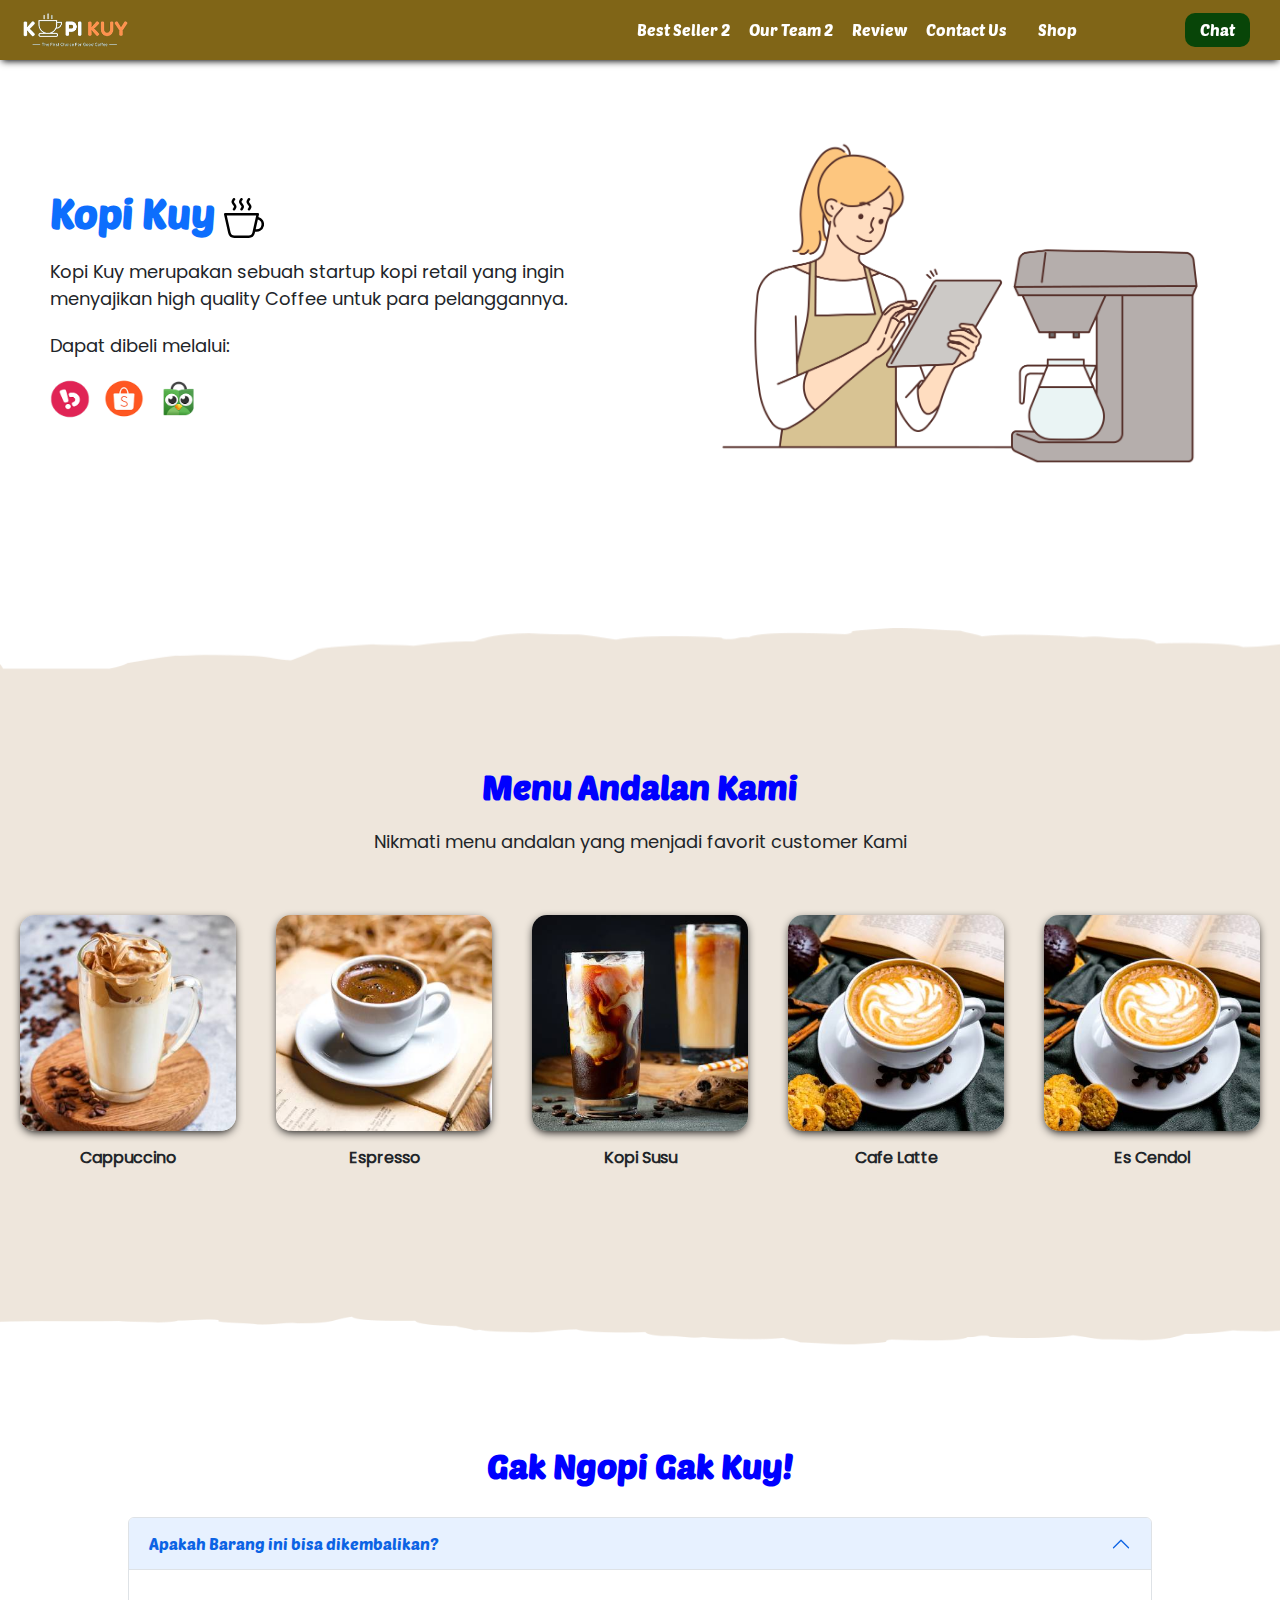
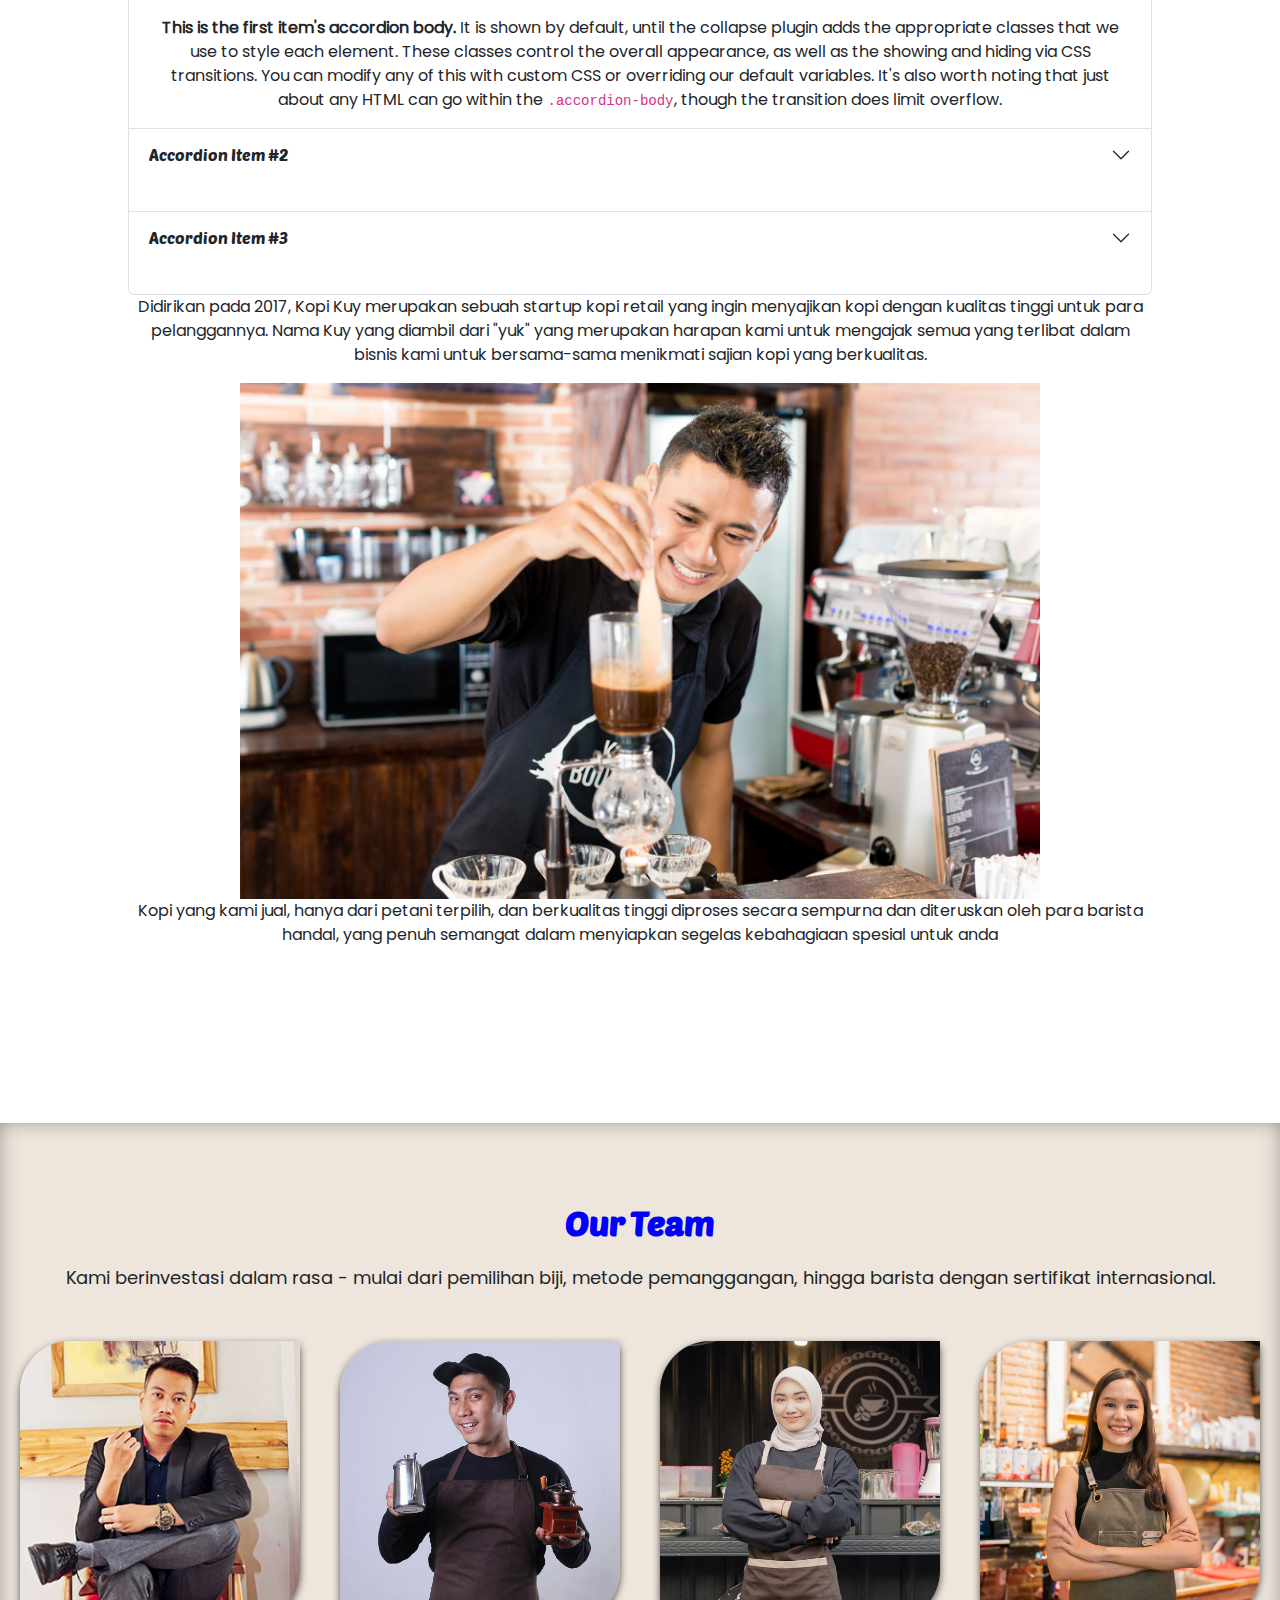
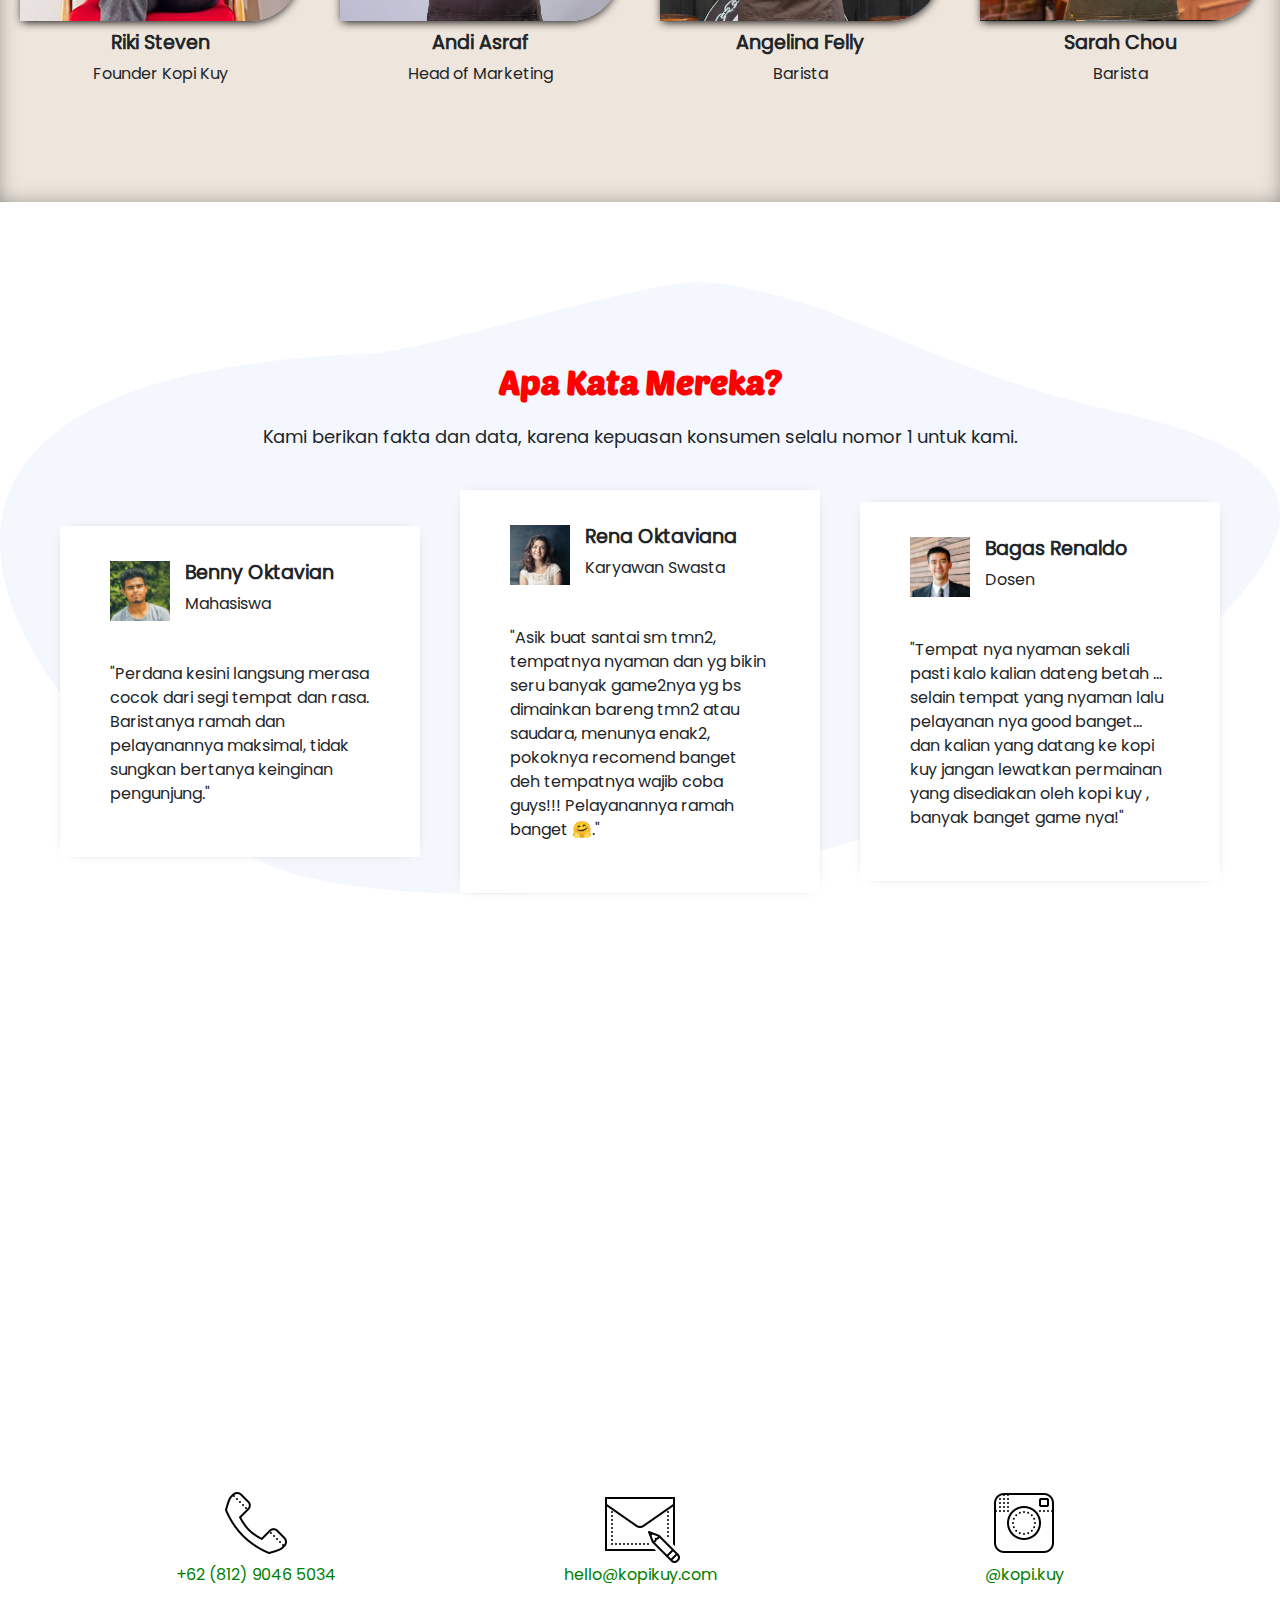
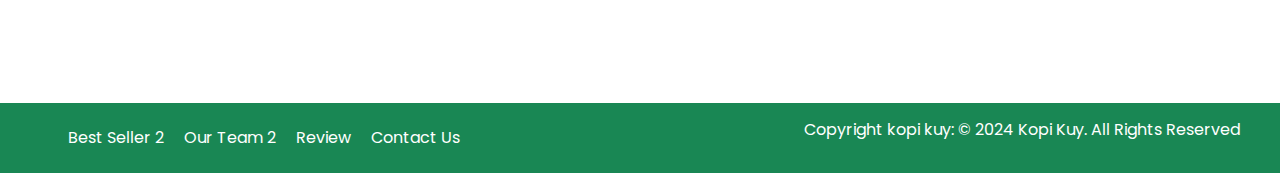
<file: index.html>
<!DOCTYPE html>
<html lang="id">

<head>
    <meta charset="UTF-8">
    <meta http-equiv="X-UA-Compatible" content="IE=edge">
    <meta name="viewport" content="width=device-width, initial-scale=1.0">
    <link rel="shortcut icon" href="images/favicon.ico" type="image/x-icon">
    <title>Website Kopi Kuy</title>
    <link rel="stylesheet" href="css/bootstrap.css">
    <link rel="preconnect" href="https://fonts.googleapis.com">
    <link rel="preconnect" href="https://fonts.gstatic.com" crossorigin>
    <link href="https://fonts.googleapis.com/css2?family=Poetsen+One&display=swap" rel="stylesheet">
    <link rel="stylesheet" href="css/style.css">
    <style>
        h2 {
            color: blue;
        }
    </style>
</head>

<body>
    <nav>
        <img class="logo" src="images/logo/logo_kuy.png">
        <div class="navigasi">
            <a href="#best-seller">Best Seller 2</a>
            <a href="#our-team">Our Team 2</a>
            <a href="#review">Review</a>
            <a href="#contact-us">Contact Us</a>
        </div>
        <a class="shop" href="produk.html">Shop</a>
        <a class="chat" href="https://wa.me/628123456?text=Saya ingin bertanya" target="_blank">Chat</a>
    </nav>

    <!--Tulis kode header mulai di baris 28-->

    <header>
        <div class="kiri">
            <h1 class="text-primary">
                Kopi Kuy
                <img src="images/icon/icon_kopi.svg" alt="">
            </h1>
            <p>
                Kopi Kuy merupakan sebuah startup kopi retail yang ingin menyajikan
                high quality Coffee untuk para pelanggannya.
            </p>
            <p>
                Dapat dibeli melalui:
            </p>
            <div class="olshop">
                <img src="images/logo/logo_bukalapak.png" alt="">
                <img src="images/logo/logo_shopee.png" alt="">
                <img src="images/logo/logo_tokopedia.png" alt="">
            </div>
        </div>
        <div class="kanan">
            <img src="images/header/header5.png" alt="">
        </div>
    </header>

    <section class="best-seller" id="best-seller">
        <h2>
            Menu Andalan Kami
        </h2>
        <p>
            Nikmati menu andalan yang menjadi favorit customer Kami
        </p>
        <div class="produk">
            <img src="images/produk/product_capuchino.jpg" alt="">
            <p>Cappuccino</p>
        </div>
        <div class="produk">
            <img src="images/produk/product_espresso.jpg" alt="">
            <p>Espresso</p>
        </div>
        <div class="produk">
            <img src="images/produk/product_kopi_susu.jpg" alt="">
            <p>Kopi Susu</p>
        </div>
        <div class="produk">
            <img src="images/produk/product_latte.jpg" alt="">
            <p>Cafe Latte</p>
        </div>
        <div class="produk">
            <img src="images/produk/product_latte.jpg" alt="">
            <p>Es Cendol</p>
        </div>
    </section>

    <section class="about-us" id="about-us">
        <h2>
            Gak Ngopi Gak Kuy!
        </h2>
        <div class="accordion" id="accordionExample">
            <div class="accordion-item">
                <h2 class="accordion-header" id="headingOne">
                    <button class="accordion-button" type="button" data-bs-toggle="collapse"
                        data-bs-target="#collapseOne" aria-expanded="true" aria-controls="collapseOne">
                        Apakah Barang ini bisa dikembalikan?
                    </button>
                </h2>
                <div id="collapseOne" class="accordion-collapse collapse show" aria-labelledby="headingOne"
                    data-bs-parent="#accordionExample">
                    <div class="accordion-body">
                        <strong>This is the first item's accordion body.</strong> It is shown by default, until the
                        collapse plugin adds the appropriate classes that we use to style each element. These classes
                        control the overall appearance, as well as the showing and hiding via CSS transitions. You can
                        modify any of this with custom CSS or overriding our default variables. It's also worth noting
                        that just about any HTML can go within the <code>.accordion-body</code>, though the transition
                        does limit overflow.
                    </div>
                </div>
            </div>
            <div class="accordion-item">
                <h2 class="accordion-header" id="headingTwo">
                    <button class="accordion-button collapsed" type="button" data-bs-toggle="collapse"
                        data-bs-target="#collapseTwo" aria-expanded="false" aria-controls="collapseTwo">
                        Accordion Item #2
                    </button>
                </h2>
                <div id="collapseTwo" class="accordion-collapse collapse" aria-labelledby="headingTwo"
                    data-bs-parent="#accordionExample">
                    <div class="accordion-body">
                        <strong>This is the second item's accordion body.</strong> It is hidden by default, until the
                        collapse plugin adds the appropriate classes that we use to style each element. These classes
                        control the overall appearance, as well as the showing and hiding via CSS transitions. You can
                        modify any of this with custom CSS or overriding our default variables. It's also worth noting
                        that just about any HTML can go within the <code>.accordion-body</code>, though the transition
                        does limit overflow.
                    </div>
                </div>
            </div>
            <div class="accordion-item">
                <h2 class="accordion-header" id="headingThree">
                    <button class="accordion-button collapsed" type="button" data-bs-toggle="collapse"
                        data-bs-target="#collapseThree" aria-expanded="false" aria-controls="collapseThree">
                        Accordion Item #3
                    </button>
                </h2>
                <div id="collapseThree" class="accordion-collapse collapse" aria-labelledby="headingThree"
                    data-bs-parent="#accordionExample">
                    <div class="accordion-body">
                        <strong>This is the third item's accordion body.</strong> It is hidden by default, until the
                        collapse plugin adds the appropriate classes that we use to style each element. These classes
                        control the overall appearance, as well as the showing and hiding via CSS transitions. You can
                        modify any of this with custom CSS or overriding our default variables. It's also worth noting
                        that just about any HTML can go within the <code>.accordion-body</code>, though the transition
                        does limit overflow.
                    </div>
                </div>
            </div>
        </div>
        <p>
            Didirikan pada 2017, Kopi Kuy merupakan sebuah startup kopi retail
            yang ingin menyajikan kopi dengan kualitas tinggi untuk para pelanggannya.
            Nama Kuy yang diambil dari "yuk" yang merupakan harapan kami untuk mengajak semua
            yang terlibat dalam bisnis kami untuk bersama-sama menikmati sajian kopi yang berkualitas.
        </p>
        <img src="images/about-us/meracik kopi.jpg" alt="">
        <p>
            Kopi yang kami jual, hanya dari petani terpilih, dan berkualitas tinggi diproses
            secara sempurna dan diteruskan oleh para barista handal, yang penuh semangat
            dalam menyiapkan segelas kebahagiaan spesial untuk anda
        </p>
    </section>

    <section class="our-team" id="our-team">
        <h2>Our Team</h2>
        <p>
            Kami berinvestasi dalam rasa - mulai dari pemilihan biji, metode pemanggangan,
            hingga barista dengan sertifikat internasional.
        </p>
        <div class="team">
            <img src="images/team/riki.jpg" alt="">
            <h3>Riki Steven</h3>
            <p>Founder Kopi Kuy</p>
        </div>
        <div class="team">
            <img src="images/team/team2.jpg" alt="">
            <h3>Andi Asraf</h3>
            <p>Head of Marketing</p>
        </div>
        <div class="team">
            <img src="images/team/team3.jpg" alt="">
            <h3>Angelina Felly</h3>
            <p>Barista</p>
        </div>
        <div class="team">
            <img src="images/team/team4.jpg" alt="">
            <h3>Sarah Chou</h3>
            <p>Barista</p>
        </div>
    </section>

    <section id="review" class="review">
        <h2>Apa Kata Mereka?</h2>
        <p>Kami berikan fakta dan data, karena kepuasan konsumen selalu nomor 1 untuk kami.</p>
        <div class="testimoni">
            <img src="images/customer/customer1.jpg">
            <div class="profile">
                <h3>Benny Oktavian</h3>
                <p>Mahasiswa</p>
            </div>
            <p>"Perdana kesini langsung merasa cocok dari segi tempat dan rasa. Baristanya ramah
                dan pelayanannya maksimal, tidak sungkan bertanya keinginan pengunjung."</p>
        </div>
        <div class="testimoni">
            <img src="images/customer/customer2.jpg">
            <div class="profile">
                <h3>Rena Oktaviana</h3>
                <p>Karyawan Swasta</p>
            </div>
            <p>"Asik buat santai sm tmn2, tempatnya nyaman dan yg bikin seru banyak game2nya yg bs
                dimainkan bareng tmn2 atau saudara, menunya enak2, pokoknya recomend banget deh
                tempatnya wajib coba guys!!! Pelayanannya ramah banget 🤗."</p>
        </div>
        <div class="testimoni">
            <img src="images/customer/customer3.jpg">
            <div class="profile">
                <h3>Bagas Renaldo</h3>
                <p>Dosen</p>
            </div>
            <p>"Tempat nya nyaman sekali pasti kalo kalian dateng betah ... selain tempat yang
                nyaman lalu pelayanan nya good banget... dan kalian yang datang ke kopi kuy jangan
                lewatkan permainan yang disediakan oleh kopi kuy , banyak banget game nya!"</p>
        </div>
    </section>
    <section class="contact-us" id="contact-us">
        <iframe
            src="https://www.google.com/maps/embed?pb=!1m14!1m8!1m3!1d7932.741866032694!2d106.668581!3d-6.214715!3m2!1i1024!2i768!4f13.1!3m3!1m2!1s0x2e69f9912c7f297b%3A0xe5a3a671dae861ab!2sKopi%20kuy!5e0!3m2!1sid!2sid!4v1680617229460!5m2!1sid!2sid"
            allowfullscreen="" loading="lazy" referrerpolicy="no-referrer-when-downgrade"></iframe>
        <div class="kontak">
            <img src="images/icon/icon_phone.png">
            <p>+62 (812) 9046 5034</p>
        </div>
        <div class="kontak">
            <img src="images/icon/icon_mail.png">
            <p>hello@kopikuy.com</p>
        </div>
        <div class="kontak">
            <img src="images/icon/icon_instagram.png">
            <a href="https://instagram.com" role="button">
                <p>@kopi.kuy</p>
            </a>
        </div>
    </section>

    <footer>
        <div class="navigasi">
            <a href="#best-seller">Best Seller 2</a>
            <a href="#our-team">Our Team 2</a>
            <a href="#review">Review</a>
            <a href="#contact-us">Contact Us</a>
        </div>
        <p>
            Copyright kopi kuy: © 2024 Kopi Kuy. All Rights Reserved
        </p>
    </footer>


</body>

</html>
</file>
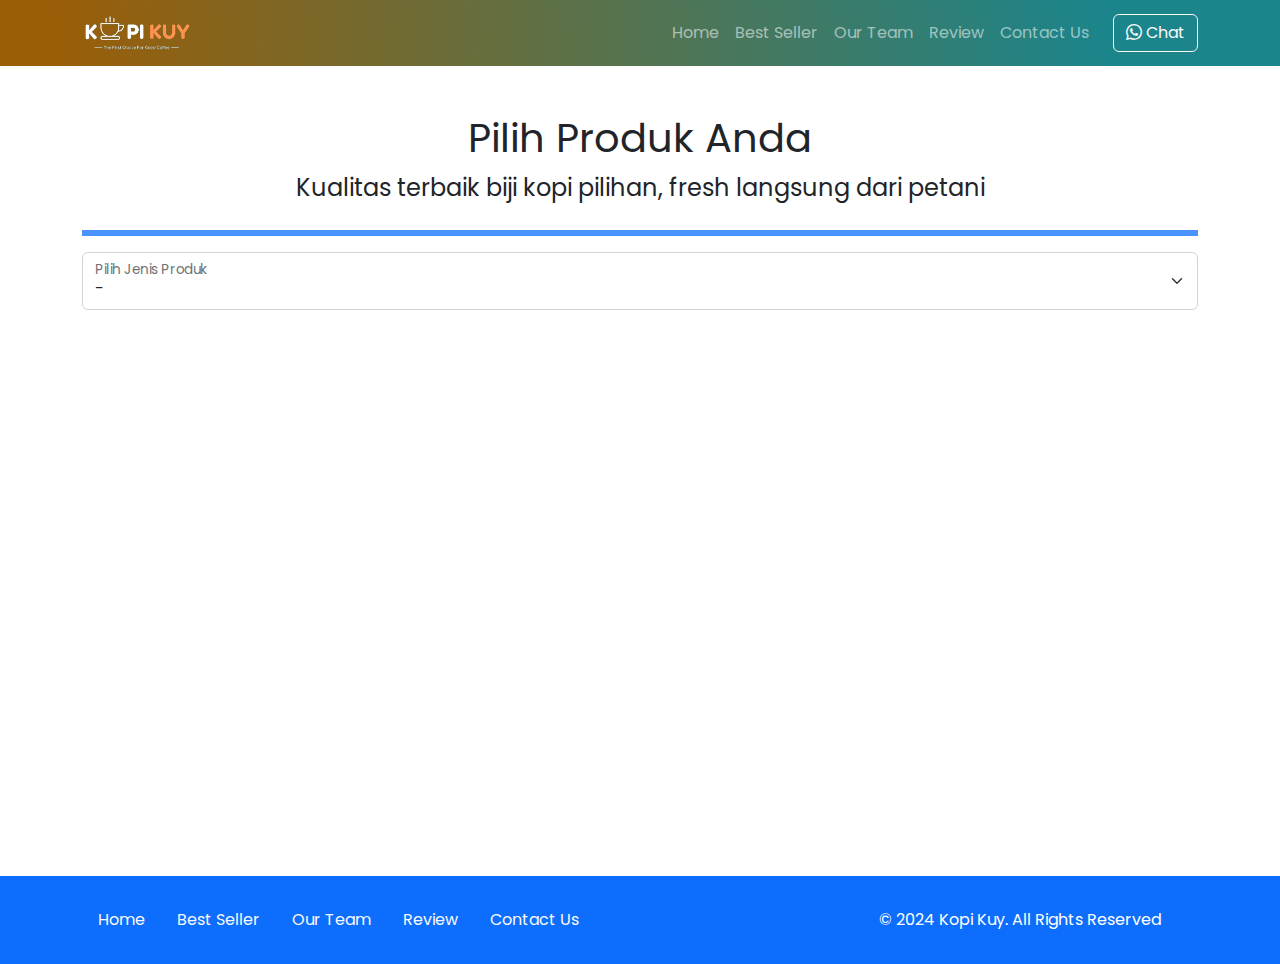
<file: produk.html>
<!DOCTYPE html>
<html lang="id">

<head>
    <meta charset="UTF-8">
    <meta http-equiv="X-UA-Compatible" content="IE=edge">
    <meta name="viewport" content="width=device-width, initial-scale=1.0">
    <link rel="shortcut icon" href="images/favicon/favicon.ico" type="image/x-icon">
    <title>Produk Kopi Kuy</title>
    <link rel="shortcut icon" href="images/favicon.ico" type="image/x-icon">
    <link rel="stylesheet" href="vendor/bootstrap/bootstrap.min.css">
    <link rel="stylesheet" href="css/produk.css">
    <script src="vendor/bootstrap/bootstrap.bundle.min.js"></script>
    <script src="js/jquery-3.6.3.min.js"></script>
    <style data-info="kode css bisa ditulis di bawah sini atau di css/produk.css">
        .bg-cokelat {
            background: rgb(154, 94, 8);
            background: linear-gradient(81deg, rgba(154, 94, 8, 1) 5%, rgba(27, 133, 139, 1) 86%);
        }
    </style>

</head>

<body data-info="tulis kode bootstrap di baris 22">

    <nav class="navbar navbar-dark bg-cokelat navbar-expand-md bisadicopy">
        <div class="container">
            <a class="navbar-brand" href="index.html">
                <img src="images/logo/logo_kuy.png" height="40" alt="image">
            </a>
            <button class="navbar-toggler" type="button" data-bs-toggle="collapse" data-bs-target="#navbarNav11"
                aria-controls="navbarNav11" aria-expanded="false" aria-label="Toggle navigation">
                <span class="navbar-toggler-icon"></span>
            </button>
            <div class="collapse navbar-collapse" id="navbarNav11">
                <ul class="navbar-nav ms-auto">
                    <li class="nav-item active">
                        <a class="nav-link" href="index.html">Home</a>
                    </li>
                    <li class="nav-item">
                        <a class="nav-link" href="index.html#best-seller">Best Seller</a>
                    </li>
                    <li class="nav-item">
                        <a class="nav-link" href="index.html#our-team">Our Team</a>
                    </li>
                    <li class="nav-item">
                        <a class="nav-link" href="index.html#review">Review</a>
                    </li>
                    <li class="nav-item">
                        <a class="nav-link" href="index.html#contact-us">Contact Us</a>
                    </li>
                </ul>
                <a target="_blank" class="btn btn-outline-light ms-md-3"
                    href="https://wa.me/628121345678?text=Halo saya mau bertanya dong">
                    <i class="bi bi-whatsapp"></i> Chat
                </a>
            </div>
        </div>
    </nav>

    <section class="produk">
        <div class="container pt-5">
            <h1 id="judul" class="text-center">Pilih Produk Anda</h1>
            <p class="text-center fs-4 mb-4">Kualitas terbaik biji kopi pilihan, fresh langsung dari petani</p>
            <hr class="border border-primary border-3 opacity-75">
            <div class="form-floating">
                <select class="form-select" id="select_kopi">
                    <option selected disabled>-</option>
                    <option value="kopi">Data Dummy</option>
                    <option value="gorengan">Gorengan</option>
                </select>
                <label for="select_kopi">Pilih Jenis Produk</label>
            </div>
            <!--Kode untuk baris produk nanti paste di bawah ini -->

            <div id="baris_produk" class="row row-cols-1 row-cols-sm-2 row-cols-md-3 row-cols-lg-4 my-4 text-center">

                <!--start kolom-->
                <div class="col mb-4">
                    <div class="card">
                        <img src="images/produk/product_capuchino.jpg" class="card-img-top" alt="...">
                        <div class="card-body">
                            <h5 class="card-title">Cappuccino</h5>
                            <div class="row hargasize my-4">
                                <div class="col">
                                    120 Ml
                                </div>
                                <div class="col fw-bold text-primary">
                                    15.000
                                </div>
                            </div>
                            <a href="#" class="btn btn-primary w-100"><i class="bi bi-cart4"></i> Beli</a>
                        </div>
                    </div>
                </div>
                <!--end kolom-->

                <!--start kolom-->
                <div class="col mb-4">
                    <div class="card">
                        <img src="images/produk/product_espresso.jpg" class="card-img-top" alt="...">
                        <div class="card-body">
                            <h5 class="card-title">Espresso</h5>
                            <div class="row hargasize my-4">
                                <div class="col">
                                    120 Ml
                                </div>
                                <div class="col fw-bold text-primary">
                                    15.000
                                </div>
                            </div>
                            <a href="#" class="btn btn-primary w-100"><i class="bi bi-cart4"></i> Beli</a>
                        </div>
                    </div>
                </div>
                <!--end kolom-->



                <!--start kolom-->
                <div class="col mb-4">
                    <div class="card">
                        <img src="https://wearenotmartha.com/wp-content/uploads/cinnamon-dolce-latte-featured.jpg"
                            class="card-img-top" alt="...">
                        <div class="card-body">
                            <h5 class="card-title">Dolce Latte</h5>
                            <div class="row hargasize my-4">
                                <div class="col">
                                    120 Ml
                                </div>
                                <div class="col fw-bold text-primary">
                                    45.000
                                </div>
                            </div>
                            <a href="#" class="btn btn-primary w-100"><i class="bi bi-cart4"></i> Beli</a>
                        </div>
                    </div>
                </div>
                <!--end kolom-->


            </div>

        </div>
    </section>

    <footer class="riki-block footer-small py-4 bg-primary">
        <div class="container">
            <div class="row align-items-center">
                <div class="col-12 col-md-8">
                    <ul class="nav justify-content-center justify-content-md-start">
                        <li class="nav-item active">
                            <a class="nav-link text-light" href="index.html">Home</a>
                        </li>
                        <li class="nav-item">
                            <a class="nav-link text-light" href="index.html#best-seller">Best Seller</a>
                        </li>
                        <li class="nav-item">
                            <a class="nav-link text-light" href="index.html#our-team">Our Team</a>
                        </li>
                        <li class="nav-item">
                            <a class="nav-link text-light" href="index.html#review">Review</a>
                        </li>
                        <li class="nav-item">
                            <a class="nav-link text-light" href="index.html#contact-us">Contact Us</a>
                        </li>
                    </ul>
                </div>

                <div class="col-12 col-md-4 mt-4 mt-md-0 text-center text-md-right">
                    &copy; 2024 Kopi Kuy. All Rights Reserved
                </div>
            </div>
        </div>
    </footer>

    <!-- <script src="js/produk.js"></script> -->
    <script data-info="bisa tulis kode js di js/produk.js ataupun di bawah sini">

        var data_mentah = {
            "Kopi": [
                {
                    "foto": "images/produk/product_capuchino.jpg",
                    "nama": "Cappuccino",
                    "size": "200Ml",
                    "harga": "15.000",
                    "link": "#"
                },
                {
                    "foto": "images/produk/product_espresso.jpg",
                    "nama": "Espresso",
                    "size": "100 Ml",
                    "harga": "10.000",
                    "link": "#"
                },
                {
                    "foto": "images/produk/product_kopi_susu.jpg",
                    "nama": "Kopi Susu",
                    "size": "200 Ml",
                    "harga": "20.000",
                    "link": "#"
                },
                {
                    "foto": "https://wearenotmartha.com/wp-content/uploads/cinnamon-dolce-latte-featured.jpg",
                    "nama": "Dolce Latte",
                    "size": "200 Ml",
                    "harga": "20.000",
                    "link": "#"
                }
            ],
            "Gorengan": [
                {
                    "foto": "https://www.blibli.com/friends-backend/wp-content/uploads/2023/03/B300012-Cover-resep-pisang-goreng-1024x683.jpg",
                    "nama": "Pisang Goreng",
                    "size": "1 Pcs",
                    "harga": "1.000",
                    "link": "#"
                },
                {
                    "foto": "https://asset.kompas.com/crops/7s1zIClbCexXibeqFVyVVgoWZGw=/4x2:972x648/750x500/data/photo/2022/09/21/632aa5001639f.jpg",
                    "nama": "Tempe Mendoan",
                    "size": "1 Pcs",
                    "harga": "1.000",
                    "link": "#"
                }
            ],
            "Teh": [
                {
                    "foto": "https://asset.kompas.com/crops/GRGOpdUcySMF4sTvMlSEpJpFcTM=/0x0:4939x3293/750x500/data/photo/2022/09/25/63300cfd403f0.jpg",
                    "nama": "Es Teh Manis",
                    "size": "500 Ml",
                    "harga": "15.000",
                    "link": "https://shopee.co.id/rikistore/es-teh-manis"
                }

            ]
        }

        var data_yang_sudah_difilter = []
        console.log("Data Mentah:", data_mentah)

        function updateSelect() {
            select_kopi.innerHTML = `<option selected disabled>-</option>`
            Object.keys(data_mentah).forEach(kategori => {
                select_kopi.innerHTML += `<option value="${kategori}">${kategori}</option>`
            })
            console.log("Fungsi updateselect berjalan", Object.keys(data_mentah))
        }
        updateSelect()

        select_kopi.onchange = function () {
            let pilihan = select_kopi.value
            console.log("pilihan:", pilihan)
            data_yang_sudah_difilter = data_mentah[pilihan]
            console.log("data yang sudah di filter: ", data_yang_sudah_difilter)
            updateTampilan()
        }

        function updateTampilan() {
            baris_produk.innerHTML = ""
            data_yang_sudah_difilter.forEach(produk => {
                baris_produk.innerHTML += `<!--start kolom-->
                <div class="col mb-4">
                    <div class="card">
                        <img src="${produk.foto}" class="card-img-top" alt="...">
                        <div class="card-body">
                            <h5 class="card-title">${produk.nama}</h5>
                            <div class="row hargasize my-4">
                                <div class="col">
                                    ${produk.size}
                                </div>
                                <div class="col fw-bold text-primary">
                                    ${produk.harga}
                                </div>
                            </div>
                            <a href="${produk.link}" class="btn btn-primary w-100"><i class="bi bi-cart4"></i> Beli</a>
                        </div>
                    </div>
                </div>
                <!--end kolom-->`
            })
            console.log("update tampilan dijalankan")
        }

        var sumber = "https://rikikurnia.com/prakerja/api/kopi"
        var sumber2 = "data.json"
        baris_produk.innerHTML = ""
        $.getJSON(sumber2).then(data => {
            data_mentah = data
            updateSelect()
        })
    </script>
</body>

</html>
</file>
<file: css/style.css>
/* Kode * di bawah ini untuk mereset tampilan setiap web browser supaya seragam */

* {
   box-sizing: border-box;
   margin: 0;
   padding: 0;
}

html {
   /* scroll-behavior: smooth agar scroll ketika klik pada navigasi menjadi halus */
   scroll-behavior: smooth;
}

/* 
Kode di bawah ini untuk mengatur nav sampai footer agar memiliki tampilan flexibel
selengkapnya akan di bahas di hari ke 3
*/

nav,
header,
section,
footer {
   /* 
      display: flex memiliki pengaturan yang dapat mengatur agar elemen
      di dalamnya memiliki ukuran yang fleksibel
      digunakan saat ada elemen yang isinya lebih dari satu kolom
   */
   display: flex;
   /* 
      align-items: center mengatur elemen di dalamnya rata tengah vertikal
   */
   align-items: center;

   /* 
      justify-content: center mengatur elemen di dalamnya rata tengah horizontal
   */
   justify-content: center;

   /* 
      flex-wrap: wrap mengatur agar jika lebar elemen berlebih, maka elemen
      akan otomatis diletakan di baris baru (tidak dipaksakan di satu baris)
   */
   flex-wrap: wrap;
}



/* 
Kode @font-face untuk menginstall font ke dalam Website 
src adalah untuk lokasi fontnya, font dapat di cari di website https://fonts.google.com/
dengan memberi nama family, maka kita mendaftarkan font tersebut ke dalam website
*/

@font-face {
   src: url(../fonts/poppins.woff2);
   font-family: 'Poppins';
}

body {
   /* 
   mendaftarkan semua teks pada body menjadi family Poppins 
   kenapa pada body? karena elemen body membungkus semua elemen dari nav section sampai footer
   */
   font-family: 'Poppins';
}

h1,
h2,
nav {
   font-family: "Poetsen One", sans-serif;
}

/*
Misalnya ada font dari google yang bernama Irish Grover yang berada di:
https://fonts.gstatic.com/s/irishgrover/v23/buExpoi6YtLz2QW7LA4flVgv__RP.woff2

maka bisa coba copy kode berikut untuk menginstall font tadi:

@font-face {
  font-family: 'Irish Grover';
  font-style: normal;
  font-weight: 400;
  src: url(https://fonts.gstatic.com/s/irishgrover/v23/buExpoi6YtLz2QW7LA4flVgv__RP.woff2) format('woff2');
}

Jika kode di atas sudah di copy
Nanti pada element yang ingin menggunakan font Irish Grover Tadi, tinggal diganti font-familynya
misal mau mengganti h1 dan h2 maka kodenya sebagai berikut:

h1,h2 {
   font-family: 'Irish Grover';
}

*/


a {
   /* menghilangkan garis bawah pada link */
   text-decoration: none;

   /* 
   color: adalah untuk mengganti warna tulisan.
   color:unset digunakan pada a untuk menghilangkan warna bawaan pada link (biasanya warna biru) 
   */
   color: unset;
}

h2 {
   /* mengatur ukuran huruf ke 34 pixel */
   font-size: 34px;
}

h3 {
   /* mengatur ukuran huruf ke 1.2rem */
   font-size: 1.2rem;
}

h1,
h2,
h3 {
   /* mengatur tebal huruf bisa bold, normal*/
   font-weight: bold;
}

img {
   /* 
      kode max-width artinya lebar maksimal
      mengatur agar semua elemen img memiliki lebar maksimal 100% agar
      besar gambar tidak melebihi layar ataupun elemen pembungkus
   */
   max-width: 100%;
}

/* Navigasi */

nav {
   /* 
   background-color mengatur warna latar belakang 
   untuk pengguna hp, pergantian warna tidak bisa seperti vs code
   hanya dapat menggunakan warna bahasa inggris seperti: red, green, brown, purple dsb
   untuk pengguna vscode silahkan arahkan mouse ke kotak warna di bawah
   untuk mengganti warna sesuai keinginan
   */
   background-color: #806517;

   /* box-shadow membuat efek bayangan */
   box-shadow: 0 3px 7px -2px #000;

   /* width mengatur lebar elemen. 100% agar lebarnya full dari kiri sampai kanan layar */
   width: 100%;

   /* 
   padding digunakan untuk memberi jarak ke dalam. 
   efeknya bila digunakan pada elemen yang memiliki warna latar akan membuat elemen tersebut 'gemuk'
   padding-top artinya jarak ke atas, nilai padding dapat berupa
   padding-top, padding-bottom, padding-left, padding-right
   */
   padding-top: 10px;
   padding-bottom: 10px;

   /* 
   position mengatur posisi elemen, position:fixed supaya elemen nav akan ikut menempel di atas layar
   saat kita scroll ke bawah. Jika ingin navigasi gak nempel, bisa menggunakan position:static;
   */
   position: fixed;

   /* Nilai z-index semakin besar, maka elemen akan semakin di depan */
   z-index: 500;
}

img.logo {
   /* height mengatur tinggi elemen */
   height: 40px;
   /* penjelasan margin mirip dengan padding, fungsinya untuk memberi jarak pada elemen */
   margin-left: 20px;
}

div.navigasi {
   margin-left: auto;
   margin-right: 15px;
}

nav a {
   color: #fff;
   padding-left: 8px;
   padding-right: 8px;
}

a.shop {
   margin-right: 100px;
}

a.chat {
   margin-right: 30px;
   background-color: rgb(8, 69, 8);
   color: #fff;
   padding-top: 5px;
   padding-right: 15px;
   padding-bottom: 5px;
   padding-left: 15px;
   border-radius: 10px;
}


/* 
   PERHATIKAN bahwa dalam mengatur elemen, nama elemen langsung ditulis
   sedangkan untuk mengatur class, dibutuhkan tanda titik (.) terlebih dulu
   img {} berarti seluruh elemen dengan tag img (<img src="....">), 
   sedangkan .img artinya hanya elemen dengan class img (<img class="img" src="...">) 
*/


/* HEADER */


header,
section {
   /*
    padding mengatur jarak ke dalam
    pada padding dan margin ditambahkan top / right / bottom / top 
    untuk mengatur jarak masing-masing 
   */
   padding-top: 80px;
   padding-bottom: 80px;

   /* margin mengatur jarak ke luar */
   margin-bottom: 80px;
}

/* penulisan CSS dapat digabung dengan beberapa elemen */
header div.kiri,
header div.kanan {
   /* width mengatur lebar elemen. 50% artinya setengah ukuran elemen pembungkus */
   width: 50%;
   padding: 50px;
}

header h1 {
   margin-bottom: 20px;
}

header p {
   /* font-size digunakan untuk mengatur ukuran huruf */
   font-size: 18px;
   margin-bottom: 20px;
}

div.olshop img {
   width: 40px;
   /* aspect-ratio:1 agar tinggi menyesuaikan width */
   aspect-ratio: 1;
   margin-right: 10px;
}

/* Best Seller */

section.best-seller {
   position: relative;

   /* background-color mengatur warna latar belakang elemen */
   background-color: #EEE6DC;

   /* text-align mengatur rata tulisan, bisa bernilai: left, right, center, justify */
   text-align: center;
}

/* 
terkait position, after, dan before memerlukan pemahaman mendalam
terkait layout pada CSS untuk dapat memahami secara penuh 
*/

section.best-seller::before,
section.best-seller::after {
   position: absolute;
   content: "";
   width: 100%;
   height: 76px;

   /* background-image untuk menambahkan gambar sebagai background */
   background-image: url(../images/background/garis-atas.png);

   /*background-size agar gambar latar menyesuaikan tinggi / lebar elemen */
   background-size: cover;

   top: -60px;
   left: 0;
}

section.best-seller::after {
   height: 60px;
   background-image: url(../images/background/garis-bawah.png);
   top: unset;
   bottom: -60px;
}

section.best-seller h2 {
   margin-bottom: 20px;
   width: 100%;
}

/* 
Penulisan section.best-seller > p berarti mengatur elemen p yang langsung
di bungkus oleh elemen <section class="best-seller">
aturan ini tidak berlaku untuk elemen <p> yang ada di dalam <div class="produk">
*/

section.best-seller>p {
   font-size: 18px;
   margin-bottom: 40px;
   width: 100%;
}

div.produk {
   /* 
      Penulisan padding dan margin seperti padding:20px ini penulisan singkat 
      yang berarti top, right, bottom, left nilainya sama, yaitu 20px 
   */
   padding: 20px;
   width: 25%;
}

div.produk img {
   /* transition membuat animasi transisi dari perubahan style, 0.3s berarti 0.3 detik */
   transition: all 0.3s ease;

   /* border-radius  Membuat sudut membulat */
   border-radius: 15px;

   /* box-shadow membuat efek bayangan */
   box-shadow: 0 3px 10px -2px #000;
}

/*

kode div.produk img:hover akan dijalankan saat mouse ada di atas elemen <img> yang ada
di dalam <div class="produk"> 
karena ada efek transition pada div.produk img 
maka akan menghasilkan efek animasi yang smooth

*/
div.produk img:hover {

   /* membuat transformasi, bisa berupa scale(1.05), rotate(180deg), translateY(-50px), dsb */
   transform: scale(0.9) rotate(360deg);
   border-radius: 50%;
}

div.produk p {
   margin-top: 15px;
   font-weight: bold;
}



/* About US */

section.about-us {
   /* max-width: 80%; mengatur lebar maksimal elemen tidak boleh melebihi 80% layar */
   max-width: 80%;

   /* margin-left dan margin-right auto akan membuat posisi elemen berada di tengah */
   margin-left: auto;
   margin-right: auto;
   text-align: center;
}

section.about-us h2 {
   margin-bottom: 30px;
   width: 100%;
}

section.about-us img {
   /* 
      Penulisan width: 800px dan max-width: 100% mengatur agar
      elemen memiliki lebar 800px namun tidak boleh melebihi 100% ukuran layar
   */
   width: 800px;
   max-width: 100%;
   margin: auto;
}

/*
section.about-us p:nth-child(2) berarti mengatur elemen ke 2 dengan jenis <p>
yang ada di dalam <section class="about-us">
*/

section.about-us p:nth-child(2) {
   margin-bottom: 40px;
}

section.about-us p:nth-child(4) {
   margin-top: 40px;
}


/* OUR TEAM */

section.our-team {
   background-color: #EEE6DC;
   box-shadow: inset 0px 0px 23px -6px #707070;
   text-align: center;
}

section.our-team h2 {
   margin-bottom: 20px;
   width: 100%;
}

section.our-team>p {
   margin-bottom: 30px;
   font-size: 18px;
   width: 800px;
   max-width: 90%;
   margin-left: auto;
   margin-right: auto;
   width: 100%;
}

div.team {
   width: 25%;
   padding: 20px;
}

div.team img {
   width: 100%;
   aspect-ratio: 1/1;
   object-fit: cover;
   box-shadow: 0 3px 10px -2px #000;
   border-radius: 50px 0px 50px 0px;
   margin-bottom: 10px;
   transition: all 0.3s ease;
}

div.team img:hover {
   border-radius: 50%;
}


/* REVIEW */

section.review {
   background-image: url(../images/background/bg-review.svg);
   /* 
      background-size: contain;
      membuat gambar latar belakang tidak terpotong
   */
   background-size: contain;

   /* 
      background-repeat: no-repeat;
      membuat gambar latar belakang tidak diulang (duplikat)
   */
   background-repeat: no-repeat;
   padding-left: 40px;
   padding-right: 40px;
   justify-content: space-around;
   /* align-items: stretch; membuat tinggi elemen di dalam .review .baris seragam */
   text-align: center;
}

section.review h2 {
   margin-bottom: 20px;
   width: 100%;
   color: red;
}

section.review>p {
   margin-bottom: 40px;
   font-size: 18px;
   width: 100%;
}

div.testimoni {
   width: 30%;
   display: flex;
   flex-wrap: wrap;
   padding: 35px 50px;
   box-shadow: 0px 0px 12px -10px #000;
   background-color: #fff;
}

div.testimoni img {
   width: 60px;
   height: 60px;
   margin-right: 15px;
   object-fit: cover;
}

div.profile {
   text-align: left;
   display: block;
   margin-bottom: 30px;
   width: calc(100% - 75px);
}

div.profile p {
   width: 100%;
   text-align: left;
}

div.testimoni>p {
   width: 100%;
   text-align: left;
}

*[data-from="tmp"]>* {
   position: relative;
}

*[data-from="tmp"]>*:nth-child(1):before {
   position: absolute;
   color: red;
   bottom: 40px;
   content: "prakerja";
   font-size: 13px;
   z-index: 10;
   text-decoration: line-through;
}

/* CONTACT US */
section.contact-us {
   margin-bottom: 20px;
}

section.contact-us iframe {
   width: 100%;
   height: 300px;
   border: 0;
}

div.kontak {
   width: 30%;
   /* color mengatur warna tulisan */
   color: green;
   text-align: center;
   margin-top: 50px;
}


/* FOOTER */

footer {
   background-color: #198754;
   padding-top: 15px;
   padding-bottom: 15px;
   color: #fff;
   padding-right: 40px;
   padding-left: 40px;
}

footer div.navigasi {
   margin-left: 20px;
   margin-right: auto;
}

footer div.navigasi a {
   padding: 8px;
}

div.produk {
   width: 20%;
}

/* UNTUK kode RESPONSIF hari ke 3 tulis DI BAWAH sini */

@media (max-width:600px) {

   header div.kiri,
   header div.kanan {
      width: 100%;
      padding: 43px;
      text-align: center;
   }

   .navigasi {
      display: none;
   }

   a.shop {
      margin-right: 15px;
      margin-left: auto;
   }

   div.produk {
      width: 50%;
   }

   div.team {
      width: 50%;
   }

   div.kontak {
      width: 50%;
   }

   div.testimoni {
      width: 100%;
      padding: 21px;
      margin-bottom: 20px;
   }

}

/* Kode CSS Selesai di sini */
</file>
<file: css/produk.css>
@import url(../vendor/bootstrap/bootstrap-icons.css);

body {
    font-family: 'Poppins';
}

footer a.nav-link {
    color: #fff;
}

footer {
    color: #fff;
    padding: 10px 30px;
}

section.produk {
    min-height: 90vh;
}

.produk .card img {
    width: 100%;
    aspect-ratio: 1;
    object-fit: cover;
}

.produk .card-title {
    height: 45px;
}

.produk .hargasize {
    height: 45px;
}

/* Tambahan css produk tulis setelah kode ini */
</file>
